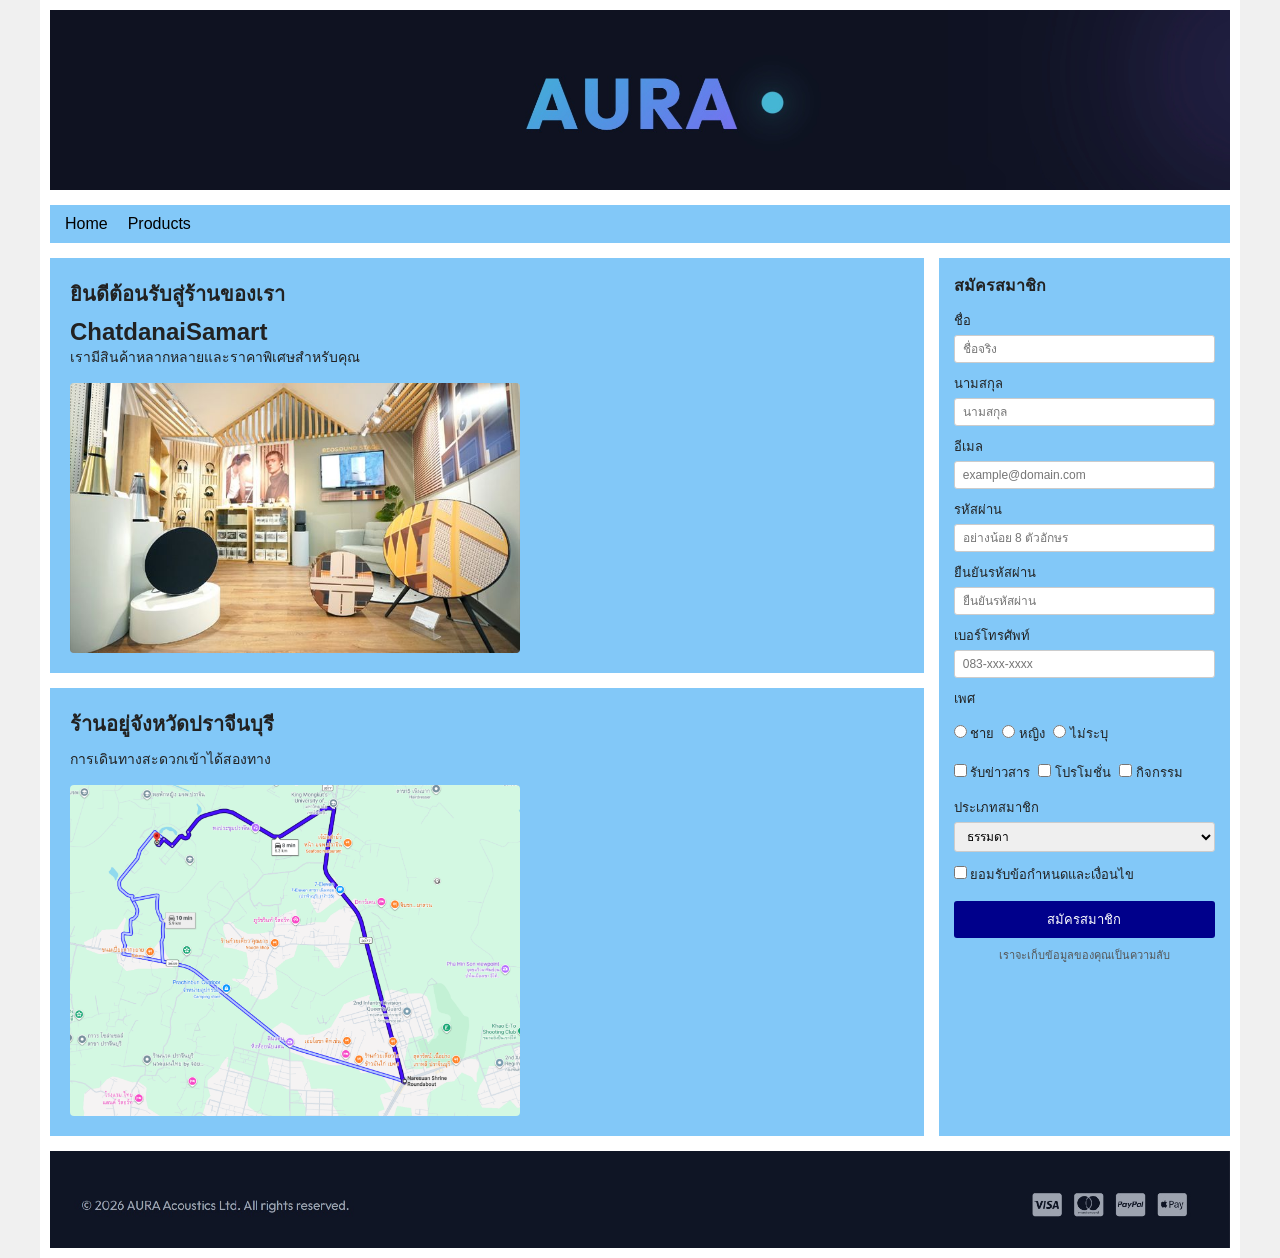
<file: HW5/index.html>
<!DOCTYPE html>
<html lang="th">
<head>
    <meta charset="UTF-8">
    <meta name="viewport" content="width=device-width, initial-scale=1.0">
    <title>AURA - Home</title>
    <link rel="stylesheet" href="CSS/gridstyle.css">
</head>
<body>

<div class="container">

    <!-- Header -->
    <header class="header">
        <img src="images/header.jpg" alt="AURA Header">
    </header>

    <!-- Menu -->
    <nav class="menu">
        <a href="index.html">Home</a>
        <a href="product.html">Products</a>
    </nav>

    <!-- Main Content -->
    <main class="main-content">
        <section class="card-box">
            <h2>ยินดีต้อนรับสู่ร้านของเรา
                <h1>ChatdanaiSamart</h1>
            </h2>
            <p>เรามีสินค้าหลากหลายและราคาพิเศษสำหรับคุณ</p>
            <img src="images/shop.jpg" alt="Shop Image">
        </section>

        <section class="card-box">
            <h2>ร้านอยู่จังหวัดปราจีนบุรี</h2>
            <p>การเดินทางสะดวกเข้าได้สองทาง</p>
            <img src="images/map.png" alt="Map Image">
        </section>
    </main>

    <!-- Sidebar Form -->
    <aside class="sidebar">
        <h3>สมัครสมาชิก</h3>
        <form>
            <label>ชื่อ</label>
            <input type="text" placeholder="ชื่อจริง">

            <label>นามสกุล</label>
            <input type="text" placeholder="นามสกุล">

            <label>อีเมล</label>
            <input type="email" placeholder="example@domain.com">

            <label>รหัสผ่าน</label>
            <input type="password" placeholder="อย่างน้อย 8 ตัวอักษร">

            <label>ยืนยันรหัสผ่าน</label>
            <input type="password" placeholder="ยืนยันรหัสผ่าน">

            <label>เบอร์โทรศัพท์</label>
            <input type="tel" placeholder="083-xxx-xxxx">

            <label>เพศ</label>
            <div class="radio-group">
                <label><input type="radio" name="gender" value="male"> ชาย</label>
                <label><input type="radio" name="gender" value="female"> หญิง</label>
                <label><input type="radio" name="gender" value="other"> ไม่ระบุ</label>
            </div>

            <div class="checkbox-group">
                <label><input type="checkbox"> รับข่าวสาร</label>
                <label><input type="checkbox"> โปรโมชั่น</label>
                <label><input type="checkbox"> กิจกรรม</label>
            </div>

            <label>ประเภทสมาชิก</label>
            <select name="member-type">
                <option value="normal">ธรรมดา</option>
                <option value="vip">VIP</option>
                <option value="premium">Premium</option>
            </select>

            <div class="agree-group">
                <label><input type="checkbox" required> ยอมรับข้อกำหนดและเงื่อนไข</label>
            </div>

            <button type="submit" class="btn-submit">สมัครสมาชิก</button>
            <p class="privacy-note">เราจะเก็บข้อมูลของคุณเป็นความลับ</p>
        </form>
    </aside>

    <!-- Footer -->
    <footer class="footer">
        <img src="images/footer.jpg" alt="Footer">
    </footer>

</div>

</body>
</html>
</file>
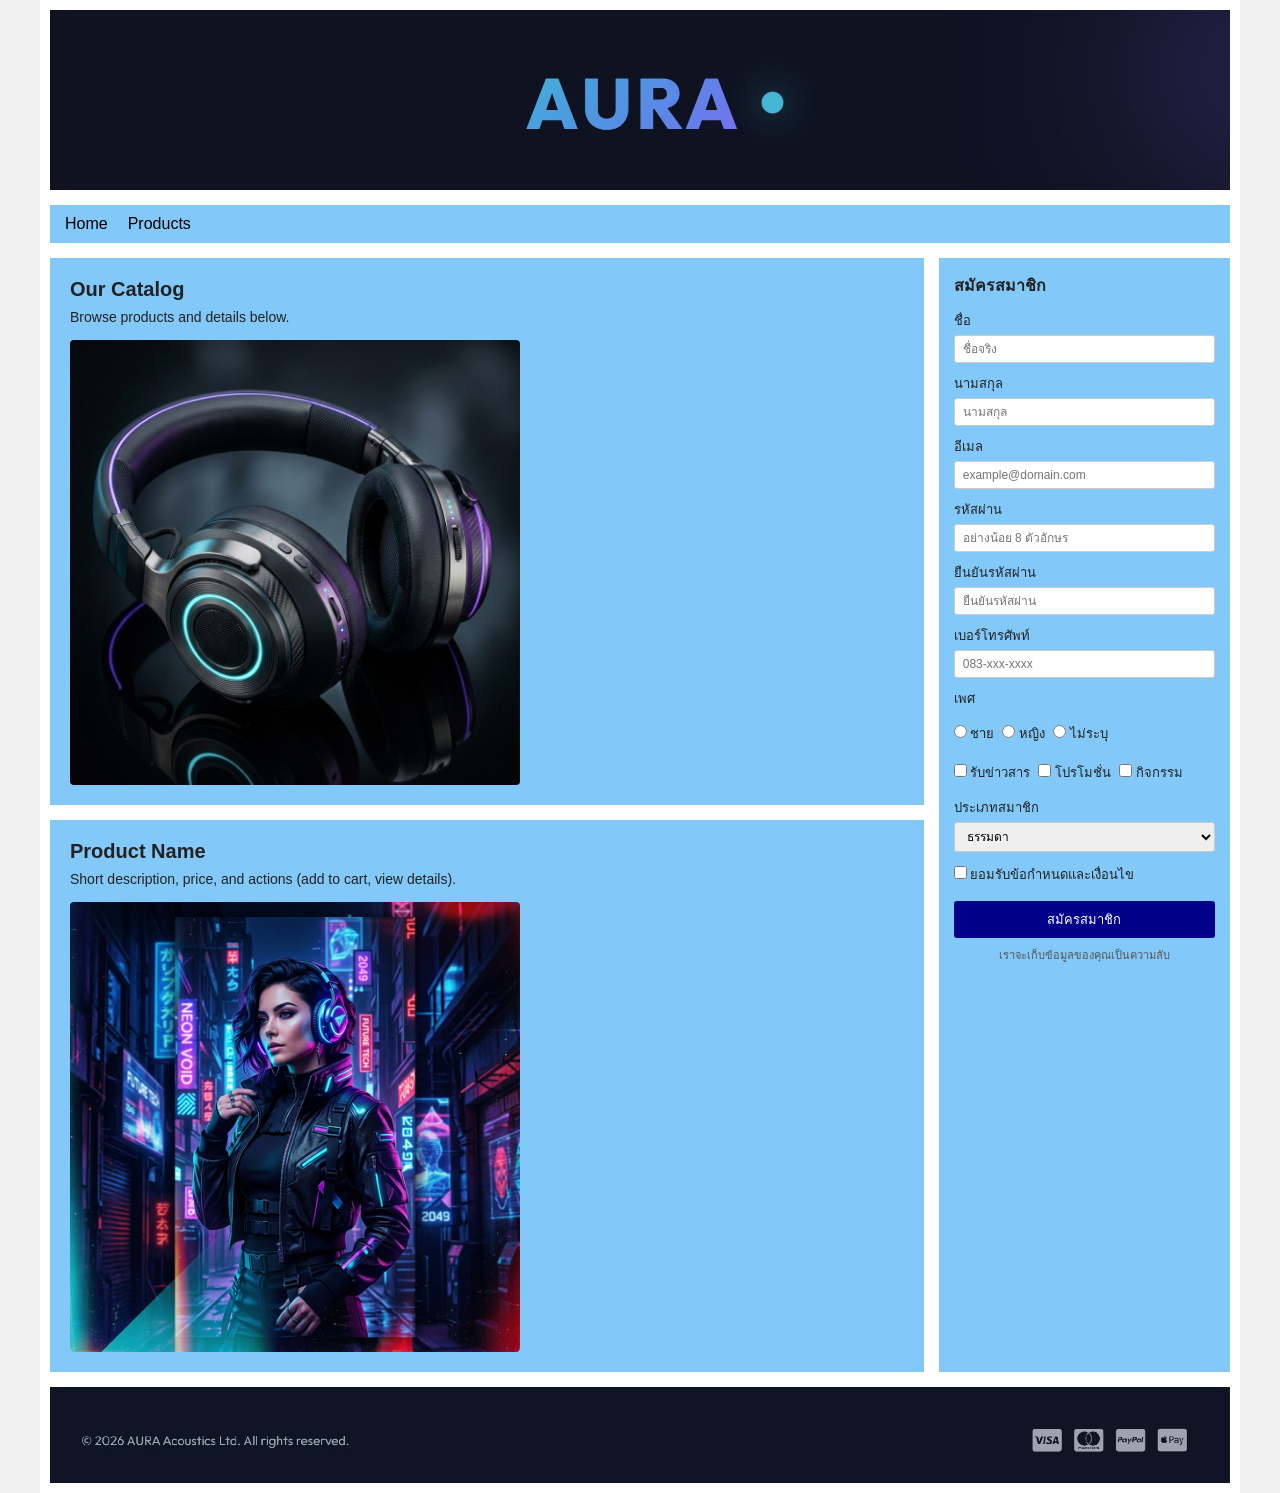
<file: HW5/product.html>
<!DOCTYPE html>
<html lang="th">
<head>
    <meta charset="UTF-8">
    <meta name="viewport" content="width=device-width, initial-scale=1.0">
    <title>AURA - Products</title>
    <link rel="stylesheet" href="CSS/gridstyle.css">
</head>
<body>

<div class="container">

    <!-- Header -->
    <header class="header">
        <img src="images/header.jpg" alt="AURA Header">
    </header>

    <!-- Menu -->
    <nav class="menu">
        <a href="index.html">Home</a>
        <a href="product.html">Products</a>
    </nav>

    <!-- Main Content -->
    <main class="main-content">
        <section class="card-box">
            <h2>Our Catalog</h2>
            <p>Browse products and details below.</p>
            <img src="images/product1.jpg" alt="Product 1">
        </section>

        <section class="card-box">
            <h2>Product Name</h2>
            <p>Short description, price, and actions (add to cart, view details).</p>
            <img src="images/product2.jpg" alt="Product 2">
        </section>
    </main>

    <!-- Sidebar Form -->
    <aside class="sidebar">
        <h3>สมัครสมาชิก</h3>
        <form>
            <label>ชื่อ</label>
            <input type="text" placeholder="ชื่อจริง">

            <label>นามสกุล</label>
            <input type="text" placeholder="นามสกุล">

            <label>อีเมล</label>
            <input type="email" placeholder="example@domain.com">

            <label>รหัสผ่าน</label>
            <input type="password" placeholder="อย่างน้อย 8 ตัวอักษร">

            <label>ยืนยันรหัสผ่าน</label>
            <input type="password" placeholder="ยืนยันรหัสผ่าน">

            <label>เบอร์โทรศัพท์</label>
            <input type="tel" placeholder="083-xxx-xxxx">

            <label>เพศ</label>
            <div class="radio-group">
                <label><input type="radio" name="gender" value="male"> ชาย</label>
                <label><input type="radio" name="gender" value="female"> หญิง</label>
                <label><input type="radio" name="gender" value="other"> ไม่ระบุ</label>
            </div>

            <div class="checkbox-group">
                <label><input type="checkbox"> รับข่าวสาร</label>
                <label><input type="checkbox"> โปรโมชั่น</label>
                <label><input type="checkbox"> กิจกรรม</label>
            </div>

            <label>ประเภทสมาชิก</label>
            <select name="member-type">
                <option value="normal">ธรรมดา</option>
                <option value="vip">VIP</option>
                <option value="premium">Premium</option>
            </select>

            <div class="agree-group">
                <label><input type="checkbox" required> ยอมรับข้อกำหนดและเงื่อนไข</label>
            </div>

            <button type="submit" class="btn-submit">สมัครสมาชิก</button>
            <p class="privacy-note">เราจะเก็บข้อมูลของคุณเป็นความลับ</p>
        </form>
    </aside>

    <!-- Footer -->
    <footer class="footer">
        <img src="images/footer.jpg" alt="Footer">
    </footer>

</div>

</body>
</html>
</file>
<file: HW5/CSS/gridstyle.css>
* { 
    margin: 0; 
    padding: 0; 
    box-sizing: border-box; 
    font-family: "Kanit", sans-serif; 
} 
 
body { 
    background-color: #f0f0f0; 
    color: #222; 
} 
 
.container { 
    max-width: 1200px; 
    margin: 0 auto; 
    display: grid; 
    grid-template-columns: 3fr 1fr; 
    grid-template-areas: 
        "header  header" 
        "menu    menu" 
        "main    sidebar" 
        "footer  footer"; 
    gap: 15px; 
    background-color: #ffffff; 
    padding: 10px; 
} 
 
/* Header */ 
.header { 
    grid-area: header; 
} 

.header img { 
    width: 100%; 
    display: block; 
} 
 
/* Menu */ 
.menu { 
    grid-area: menu; 
    background-color: #82c8f8; 
    padding: 10px 15px; 
    display: flex; 
    gap: 20px; 
} 

.menu a { 
    color: #000; 
    text-decoration: none; 
    font-weight: 500; 
} 
 
/* Main Content Area */ 
.main-content { 
    grid-area: main; 
    display: flex; 
    flex-direction: column; 
    gap: 15px; 
} 
 
.card-box { 
    background-color: #82c8f8; 
    padding: 20px; 
} 

.card-box h2 { 
    font-size: 20px; 
    font-weight: 600;
    margin-bottom: 8px; 
} 

.card-box p { 
    font-size: 14px; 
    font-weight: 300;
    margin-bottom: 15px; 
} 

.card-box img { 
    max-width: 450px; 
    width: 100%; 
    height: auto; 
    display: block; 
    border-radius: 4px; 
} 
 
/* Sidebar Form Area */ 
.sidebar { 
    grid-area: sidebar; 
    background-color: #82c8f8; 
    padding: 15px; 
} 

.sidebar h3 { 
    font-size: 16px; 
    font-weight: 600;
    margin-bottom: 12px; 
} 

.sidebar form label { 
    display: block; 
    font-size: 13px; 
    font-weight: 500; 
    margin-top: 10px; 
    margin-bottom: 4px; 
} 

.sidebar input[type="text"], 
.sidebar input[type="email"], 
.sidebar input[type="password"], 
.sidebar input[type="tel"], 
.sidebar select { 
    width: 100%; 
    padding: 6px 8px; 
    font-size: 12px; 
    font-family: "Kanit", sans-serif;
    border: 1px solid #ccc; 
    border-radius: 3px; 
    outline: none; 
} 
 
.radio-group, 
.checkbox-group { 
    display: flex; 
    flex-wrap: wrap; 
    gap: 8px; 
    margin-top: 4px; 
} 

.radio-group label, 
.checkbox-group label { 
    font-weight: 300; 
    font-size: 12px; 
    margin: 0; 
    display: flex; 
    align-items: center; 
    gap: 3px; 
} 
 
.agree-group { 
    margin-top: 12px; 
} 

.agree-group label { 
    font-weight: 500; 
    font-size: 12px; 
} 
 
.btn-submit { 
    width: 100%; 
    background-color: #00008b; 
    color: white; 
    border: none; 
    padding: 8px; 
    font-size: 13px; 
    font-family: "Kanit", sans-serif;
    font-weight: 500; 
    margin-top: 12px; 
    cursor: pointer; 
    border-radius: 3px; 
} 

.btn-submit:hover { 
    background-color: #00005b; 
} 
 
.privacy-note { 
    font-size: 11px; 
    font-weight: 300;
    color: #555; 
    margin-top: 8px; 
    text-align: center; 
} 
 
/* Footer */ 
.footer { 
    grid-area: footer; 
} 

.footer img { 
    width: 100%; 
    display: block; 
} 
 
/* Responsive Grid for Smaller Screens */ 
@media (max-width: 768px) { 
    .container { 
        grid-template-columns: 1fr; 
        grid-template-areas: 
            "header" 
            "menu" 
            "main" 
            "sidebar" 
            "footer"; 
    } 
}
</file>
